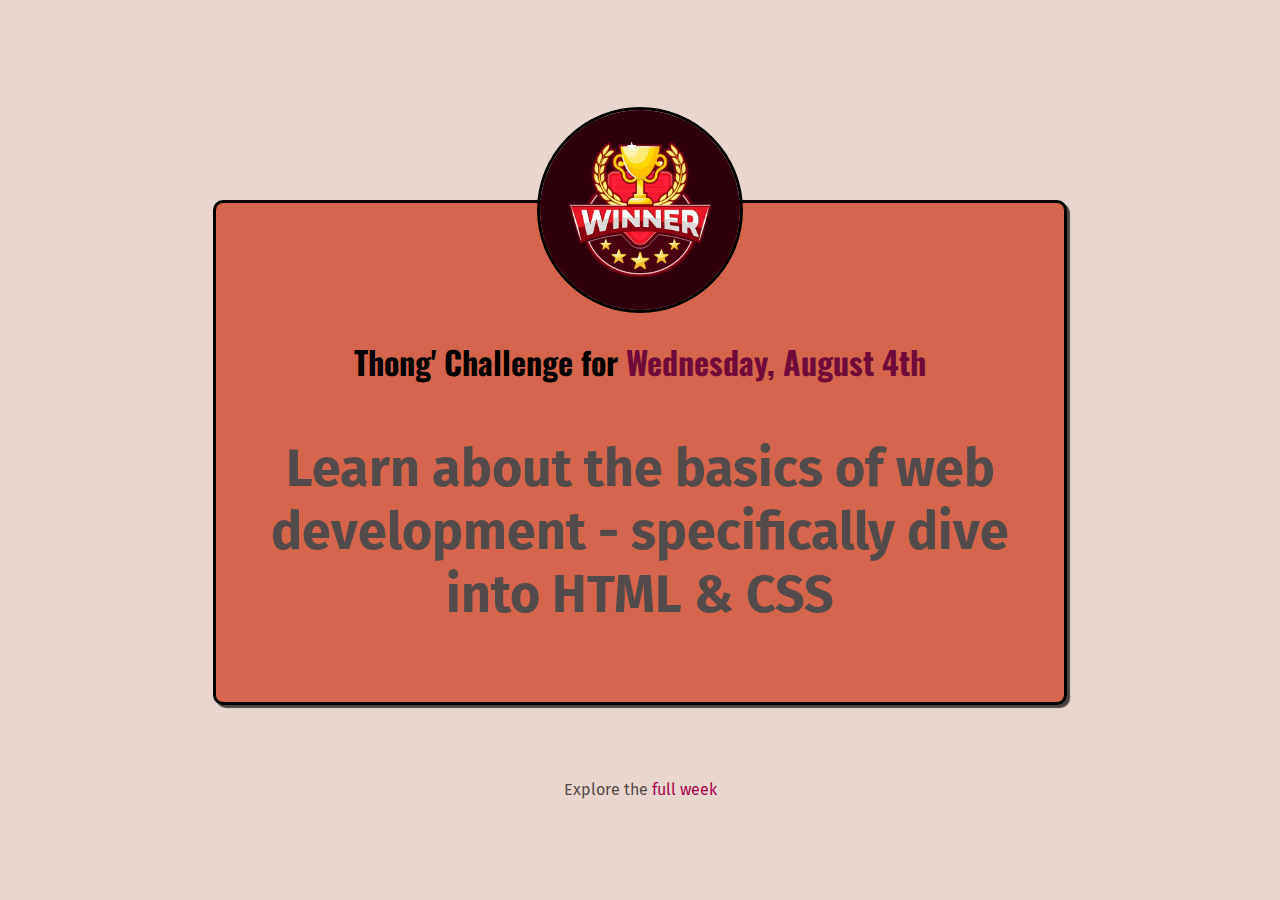
<file: index.html>
<!DOCTYPE html>
<html lang="en">
  <head>
    <meta charset="UTF-8" />
    <meta name="viewport" content="width=device-width, initial-scale=1.0" />
    <link rel="preconnect" href="https://fonts.googleapis.com" />
    <link rel="preconnect" href="https://fonts.gstatic.com" crossorigin />
    <link
      href="https://fonts.googleapis.com/css2?family=Chango&family=Fira+Sans:wght@400;700&family=Oswald:wght@300;700&display=swap"
      rel="stylesheet"
    />
    <link rel="stylesheet" href="styles/daily-challenge.css" />
    <link rel="stylesheet" href="styles/shared.css" />
    <link rel="icon" href="images/favicon.ico" type="image/x-icon" />
    <title>My Daily Challenges</title>
  </head>
  <body>
    <div id="main-section">
      <img
        src="images/winner-logo-with-trophy_92863-522.avif"
        alt="my daily challenge"
      />
      <h1>Thong' Challenge for <span>Wednesday, August 4th</span></h1>
      <p id="todays-challenge">
        Learn about the basics of web development - specifically dive into HTML
        & CSS
      </p>
    </div>
    <div id="footer">
      <p>Explore the <a href="full-week.html">full week</a></p>
    </div>
  </body>
</html>
</file>
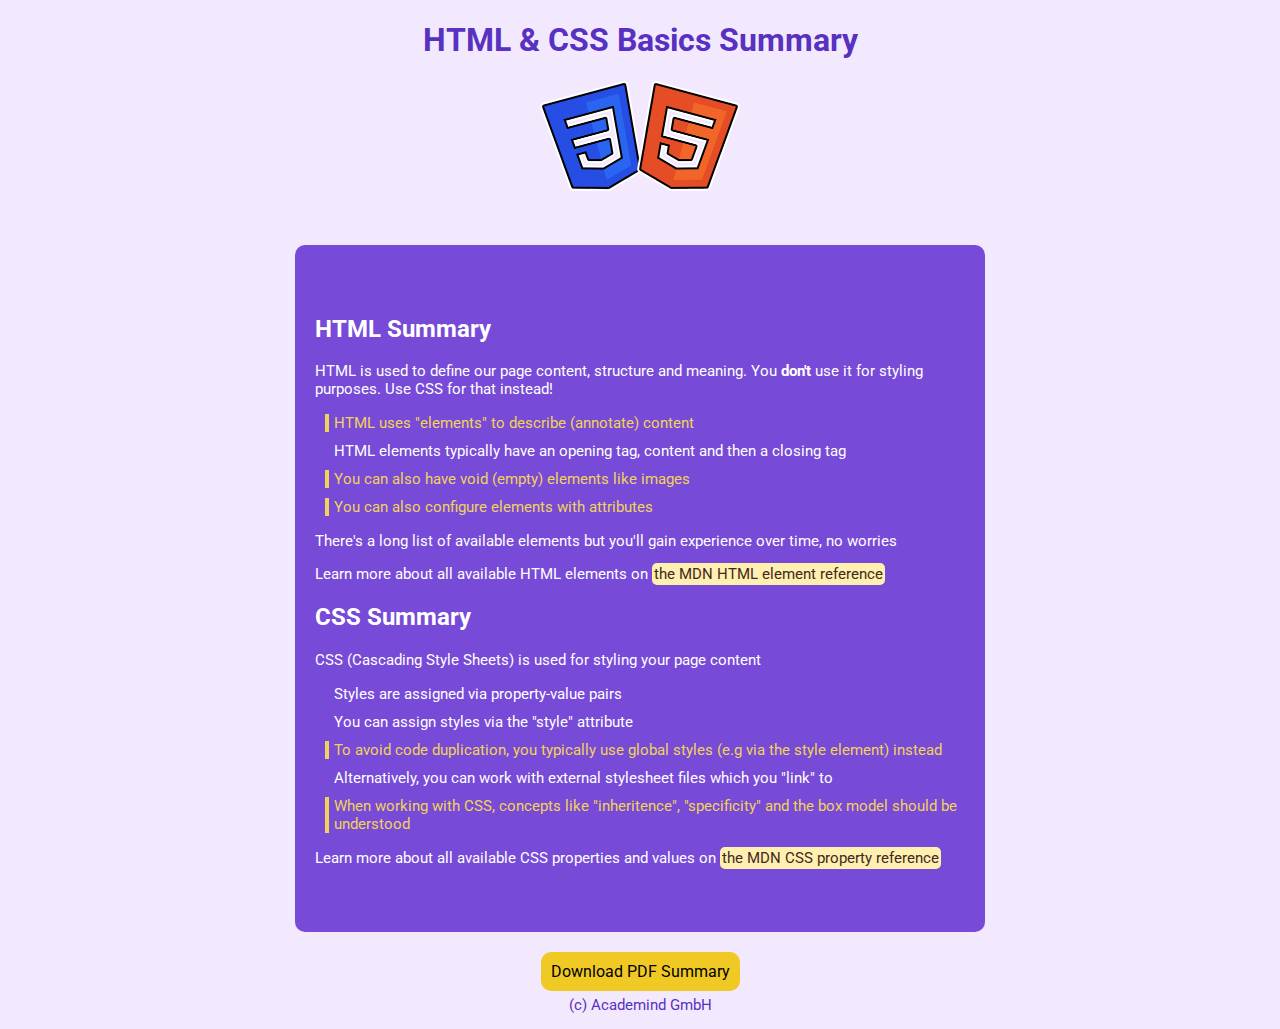
<file: basic-summary.html>
<!DOCTYPE html>
<html lang="en">
  <head>
    <meta charset="UTF-8" />
    <meta name="viewport" content="width=device-width, initial-scale=1.0" />
    <link rel="preconnect" href="https://fonts.googleapis.com" />
    <link rel="preconnect" href="https://fonts.gstatic.com" crossorigin />
    <link
      href="https://fonts.googleapis.com/css2?family=Chango&family=Fira+Sans:wght@400;700&family=Oswald:wght@300;700&family=Roboto:wght@400;900&display=swap"
      rel="stylesheet"
    />
    <link rel="stylesheet" href="styles/basic-summary.css" />
    <link rel="icon" href="images/favicon2.ico" type="image/x-icon" />
    <title>Basic Summary</title>
  </head>
  <body>
    <div>
      <h1>HTML & CSS Basics Summary</h1>
      <img src="images/html-css.png" alt="basic summary" />
    </div>
    <div class="main">
      <h2>HTML Summary</h2>
      <p>
        HTML is used to define our page content, structure and meaning. You
        <b>don't</b> use it for styling purposes. Use CSS for that instead!
      </p>
      <ol class="anlist">
        <li class="quote">
          HTML uses "elements" to describe (annotate) content
        </li>
        <li>
          HTML elements typically have an opening tag, content and then a
          closing tag
        </li>
        <li class="quote">
          You can also have void (empty) elements like images
        </li>
        <li class="quote">You can also configure elements with attributes</li>
      </ol>
      <p>
        There's a long list of available elements but you'll gain experience
        over time, no worries
      </p>
      <p>
        Learn more about all available HTML elements on
        <span>the MDN HTML element reference</span>
      </p>
      <h2>CSS Summary</h2>
      <p>CSS (Cascading Style Sheets) is used for styling your page content</p>
      <ol>
        <li>Styles are assigned via property-value pairs</li>
        <li>You can assign styles via the "style" attribute</li>
        <li class="quote">
          To avoid code duplication, you typically use global styles (e.g via
          the style element) instead
        </li>
        <li>
          Alternatively, you can work with external stylesheet files which you
          "link" to
        </li>
        <li class="quote">
          When working with CSS, concepts like "inheritence", "specificity" and
          the box model should be understood
        </li>
      </ol>
      <p>
        Learn more about all available CSS properties and values on
        <span>the MDN CSS property reference</span>
      </p>
    </div>
    <div class="footer">
      <a
        href="https://github.com/academind/100-days-of-web-development/blob/04-html-css-first-practice-summary/extra-files/html-css-basics-summary.pdf"
        target="_blank"
        >Download PDF Summary</a
      >
      <p>(c) Academind GmbH</p>
    </div>
  </body>
</html>
</file>
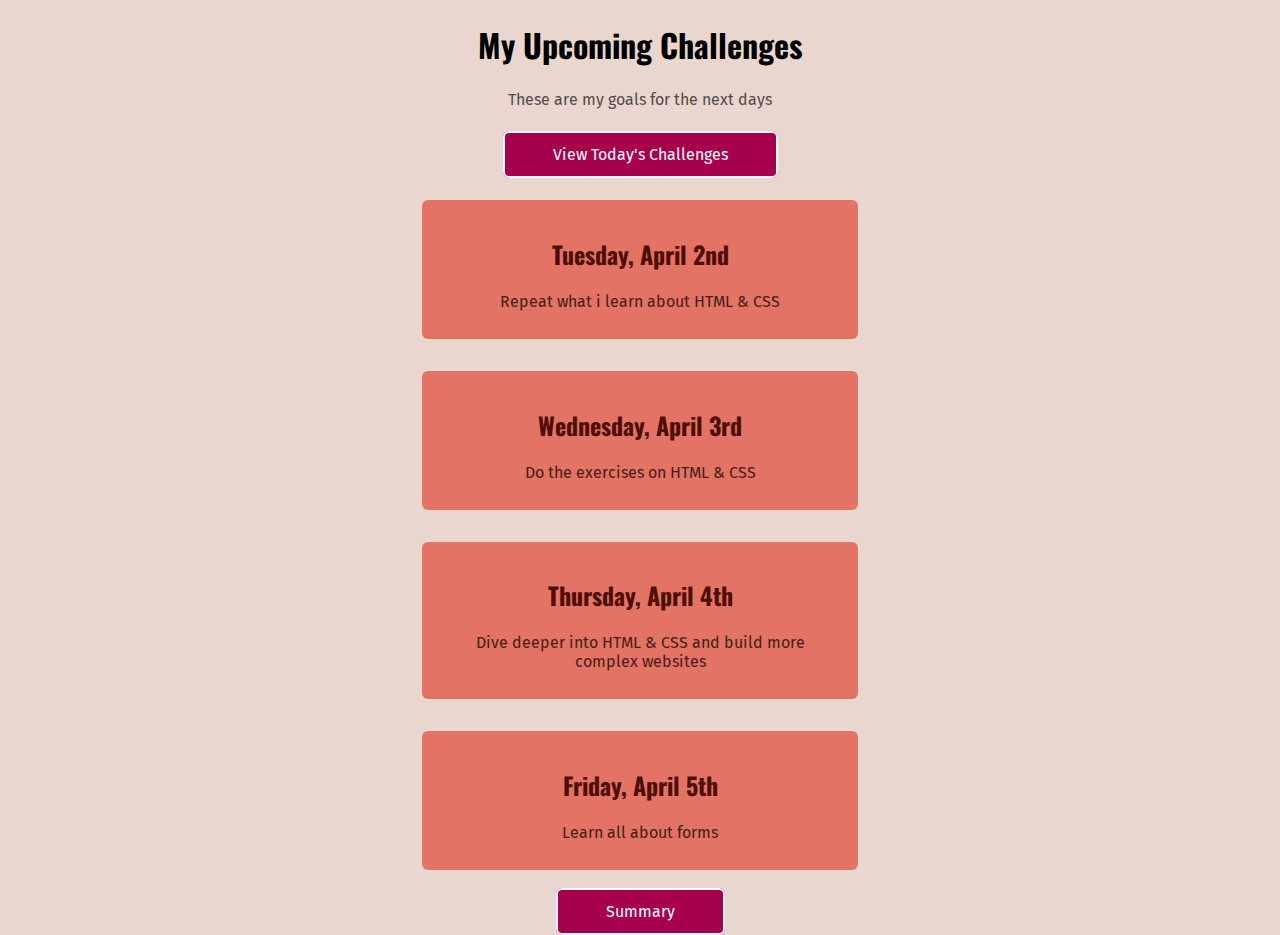
<file: full-week.html>
<!DOCTYPE html>
<html lang="en">
  <head>
    <meta charset="UTF-8" />
    <meta name="viewport" content="width=device-width, initial-scale=1.0" />
    <link rel="preconnect" href="https://fonts.googleapis.com" />
    <link rel="preconnect" href="https://fonts.gstatic.com" crossorigin />
    <link
      href="https://fonts.googleapis.com/css2?family=Chango&family=Fira+Sans:wght@400;700&family=Oswald:wght@300;700&display=swap"
      rel="stylesheet"
    />
    <link rel="stylesheet" href="styles/full-week.css " />
    <link rel="stylesheet" href="styles/shared.css" />
    <title>full week</title>
  </head>
  <body>
    <header>
      <h1>My Upcoming Challenges</h1>
      <p id="description">These are my goals for the next days</p>
      <a href="index.html">View Today's Challenges</a>
    </header>
    <main>
      <ol>
        <li class="hightlight-goal">
          <h2>Tuesday, April 2nd</h2>
          <p>Repeat what i learn about HTML & CSS</p>
        </li>
        <li class="hightlight-goal">
          <h2>Wednesday, April 3rd</h2>
          <p>Do the exercises on HTML & CSS</p>
        </li>
        <li class="hightlight-goal">
          <h2>Thursday, April 4th</h2>
          <p>Dive deeper into HTML & CSS and build more complex websites</p>
        </li>
        <li class="hightlight-goal">
          <h2>Friday, April 5th</h2>
          <p>Learn all about forms</p>
        </li>
        <a href="basic-summary.html">Summary</a>
      </ol>
    </main>
  </body>
</html>
</file>
<file: styles/daily-challenge.css>
img {
  width: 200px;
  height: 200px;
  border-radius: 50%;
  margin-top: -120px;
  border: 3px solid black;
}

body {
  margin: 50px;
}

#todays-challenge {
  color: rgb(170, 96, 83);
  font-weight: bold;
  font-size: 52px;
  color: rgb(83, 75, 75);
}

#main-section {
  width: 800px;
  margin: 200px auto 75px auto;
  border: 3px solid black;
  background-color: rgb(213, 101, 76);
  padding: 24px;
  border-radius: 10px;
  box-shadow: 3px 3px 1px #000000b0;
}

span {
  color: rgb(112, 10, 58);
}

a {
  color: rgb(112, 10, 58);
}
</file>
<file: styles/shared.css>
body {
  background-color: rgb(233, 215, 207);
  text-align: center;
  color: rgb(83, 75, 75);
}

h1 {
  font-family: "Oswald", sans-serif;
  color: black;
}

p {
  font-family: "Fira Sans", sans-serif;
}

a {
  font-family: "Fira Sans", sans-serif;
  text-decoration: none;
  color: rgb(167, 1, 78);
}

a:hover {
  text-decoration: underline;
}
</file>
<file: styles/basic-summary.css>
body {
  background-color: #f3e9ff;
  color: white;
  font-family: "Roboto", sans-serif;
  text-align: center;
}

h1 {
  color: #5831c1;
}

.main {
  background-color: #774ad8;
  padding: 50px 20px;
  margin: 50px auto 20px auto;
  text-align: left;
  width: 650px;
  border-radius: 10px;
}

img {
  width: 200px;
}

li {
  list-style: none;
  margin: 10px auto;
  font-size: 15px;
  border-left: 4px solid transparent;
  padding-left: 5px;
}

ol {
  padding-left: 10px;
}

p {
  font-size: 15px;
}

.quote {
  color: #f1d359;
  border-color: #f1d359;
}

span {
  padding: 2px;
  color: #3f2823;
  background-color: #fff0af;
  border-radius: 5px;
}

a {
  background-color: #f0c925;
  color: black;
  padding: 10px;
  border-radius: 10px;
  text-decoration: none;
}

a:hover {
  text-decoration: underline;
}

.footer {
  margin-top: 30px;
  color: #5831c1;
}
</file>
<file: styles/full-week.css>
ol {
  list-style: none;
  padding-left: 0;
  width: 500px;
  margin: 36px auto 0 auto;
}

li {
  list-style: none;
  padding: 16px;
  background-color: rgb(223, 136, 124);
  border-radius: 6px;
  margin: 32px;
}

a {
  background-color: rgb(167, 1, 78);
  color: white !important;
  padding: 12px 48px;
  border: 2px solid rgb(248, 248, 248);
  border-radius: 6px;
}

a:hover {
  text-decoration: none !important;
  background-color: rgb(180, 12, 90);
}

#description {
  margin-bottom: 36px;
}

h2 {
  color: rgb(78, 13, 5);
  font-family: "Oswald", sans-serif;
}

main p {
  margin: 12px;
  color: rgb(71, 29, 22);
}

.hightlight-goal {
  background-color: rgb(226, 115, 101);
}
</file>
